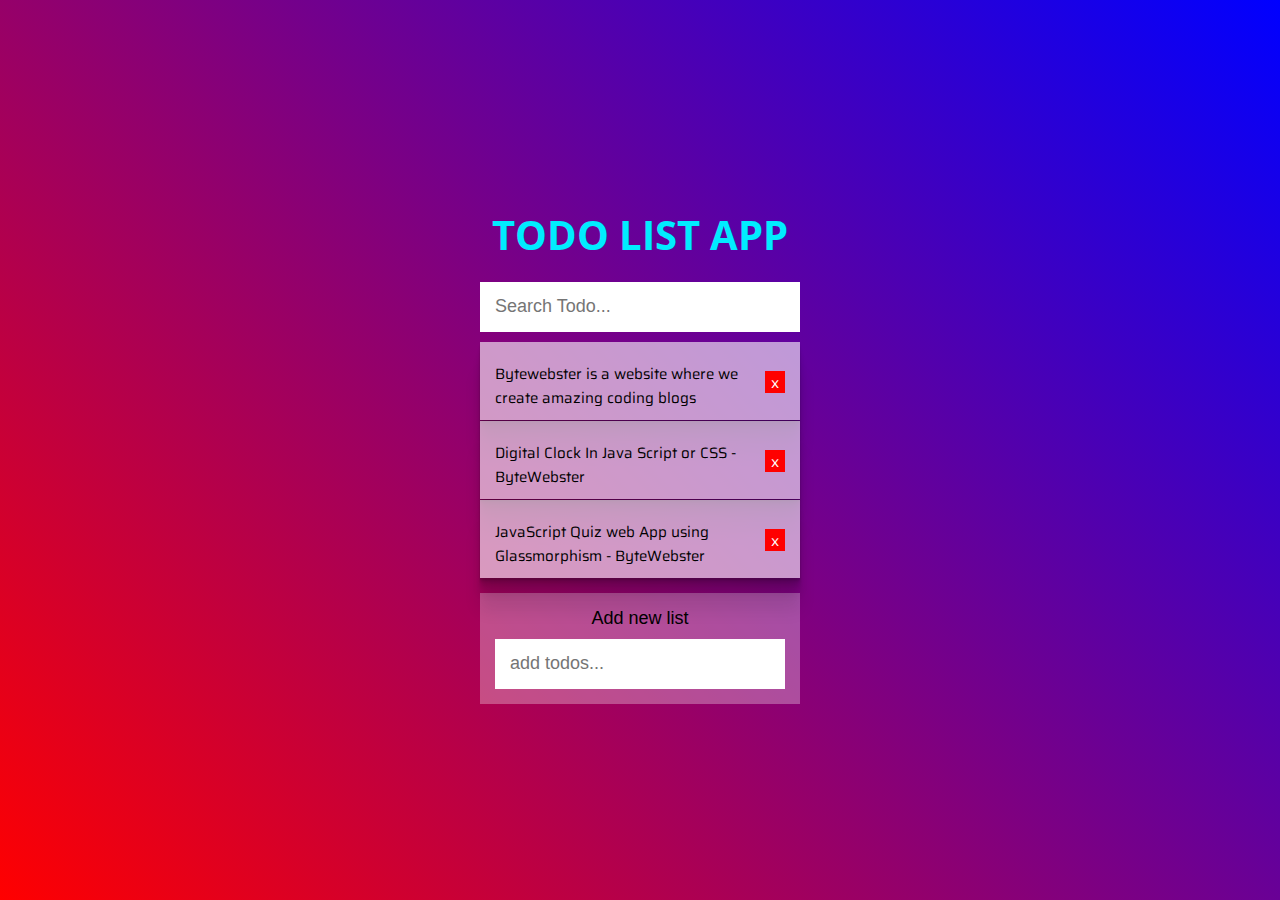
<file: index.html>
<!DOCTYPE html>
<html lang="en">
<head>
	<meta charset="UTF-8">
	<meta name="viewport" content="width=device-width, initial-scale=1.0">
	<title>TODO LIST APP BY ByteWebster</title>
  <!-- http://www.bytewebster.com/-->
  <!-- http://www.bytewebster.com/-->
	<link rel="stylesheet" href="s14.css">
</head>
<body>
	<section class="section-todo">
  <div class="container">
    <h1>TODO LIST APP</h1>
    
    <form class="search">
       <input class="form-control" type="text" name="search" placeholder="Search Todo... " />
    </form>
    
    <ul class="todos">
      <li class="list-group-item">
        <span class="list-text">Bytewebster is a website where we create amazing coding blogs </span>
        <span class="delete"></span>
        
      </li>
      <li class="list-group-item">
        <span class="list-text">Digital Clock In Java Script or CSS - ByteWebster</span>
        <span class="delete"></span>
        
      </li>
      <li class="list-group-item">
        <span class="list-text">JavaScript Quiz web App using Glassmorphism - ByteWebster</span>
        <span class="delete"></span>
        
      </li>
    </ul>
    
    <form class="add">
      <label style="font-family: arial; font-size: 18px;">Add new list</label>
      <input class="form-control" type="text" name="add" placeholder="add todos... " />
    </form>
    
  </div>
</section>
</body>
<script src="s14.js"></script>
</html>
</file>
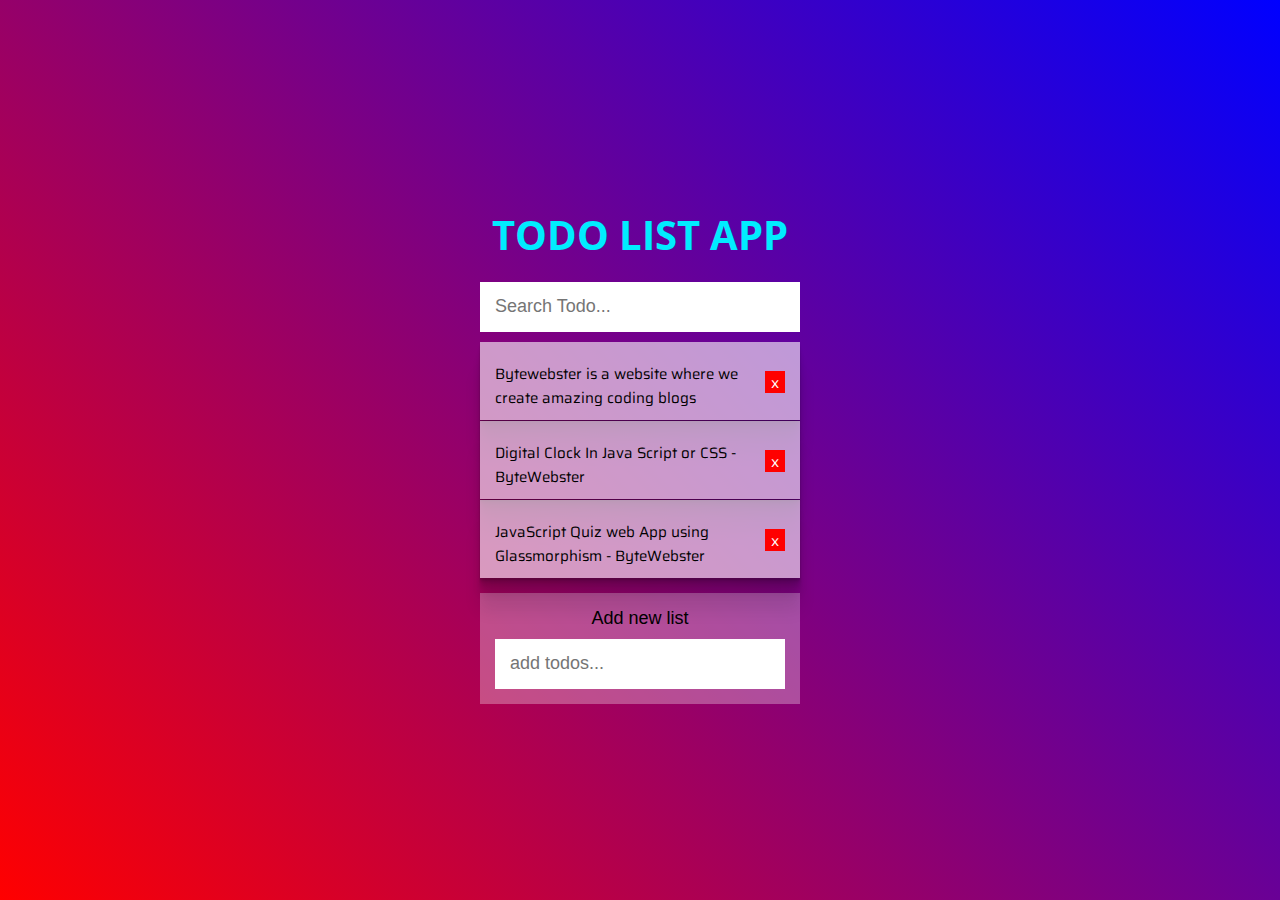
<file: s14.html>
<!DOCTYPE html>
<html lang="en">
<head>
	<meta charset="UTF-8">
	<meta name="viewport" content="width=device-width, initial-scale=1.0">
	<title>TODO LIST APP BY ByteWebster</title>
  <!-- http://www.bytewebster.com/-->
  <!-- http://www.bytewebster.com/-->
	<link rel="stylesheet" href="s14.css">
</head>
<body>
	<section class="section-todo">
  <div class="container">
    <h1>TODO LIST APP</h1>
    
    <form class="search">
       <input class="form-control" type="text" name="search" placeholder="Search Todo... " />
    </form>
    
    <ul class="todos">
      <li class="list-group-item">
        <span class="list-text">Bytewebster is a website where we create amazing coding blogs </span>
        <span class="delete"></span>
        
      </li>
      <li class="list-group-item">
        <span class="list-text">Digital Clock In Java Script or CSS - ByteWebster</span>
        <span class="delete"></span>
        
      </li>
      <li class="list-group-item">
        <span class="list-text">JavaScript Quiz web App using Glassmorphism - ByteWebster</span>
        <span class="delete"></span>
        
      </li>
    </ul>
    
    <form class="add">
      <label style="font-family: arial; font-size: 18px;">Add new list</label>
      <input class="form-control" type="text" name="add" placeholder="add todos... " />
    </form>
    
  </div>
</section>
</body>
<script src="s14.js"></script>
</html>
</file>
<file: s14.css>
/*www.bytewebster.com*/
/*www.bytewebster.com*/
@import url('https://fonts.googleapis.com/css2?family=Open+Sans&display=swap');
@import url('https://fonts.googleapis.com/css2?family=Saira&display=swap');

*{margin:0; padding:0; box-sizing:border-box;}
.section-todo{
  text-align:center;
  background: linear-gradient(45deg, red, blue);
  padding:40px 15px;
  min-height:100vh;
  display:flex;
  align-items:center;
  justify-content:center;
}
h1{margin:0 0 10px; color: #00ECFF; font-size:40px;padding:10px 0px; font-family: 'Open Sans', sans-serif;}

input[type=text]{
  max-width:320px;
  width:100%;
  height:50px;
  padding:0 15px;
  border:0;
  margin:0 auto;
  display:block;
  font-size: 18px;
}
form{
  margin:10px 0;
}
ul{
  list-style:none;
  margin-bottom:15px;
}
li{
  padding:20px 50px 10px 15px;
  display:block;
  background-color:rgba(255,255,255,0.6);
  max-width:320px;
  width:100%;
  margin:0 auto 1px; 
  position:relative;
  text-align:left;
  font-family: 'Saira', sans-serif;
  font-size: 15px;
  box-shadow: rgba(0, 0, 0, 0.09) 0px 2px 1px, rgba(0, 0, 0, 0.09) 0px 4px 2px, rgba(0, 0, 0, 0.09) 0px 8px 4px, rgba(0, 0, 0, 0.09) 0px 16px 8px, rgba(0, 0, 0, 0.09) 0px 32px 16px;
}

li .delete{
  position:absolute;
  color:#fff;
  cursor:pointer;
  width:20px;
  height:22px;
  display:block;
  margin-left:auto;
  background:red;
  top:50%;
  margin-top:-10px;
  right:15px;
  text-align:center;
}
li .delete:before{
  content:'x';
  
}
.add{
  background-color:rgba(255,255,255,0.3);
  padding:15px;
  max-width:320px;
  width:100%;
  margin:0 auto;
}
.add label{
  display:block;
  margin:0 0 10px;
}
.filtered{
  display:none;
}
</file>
